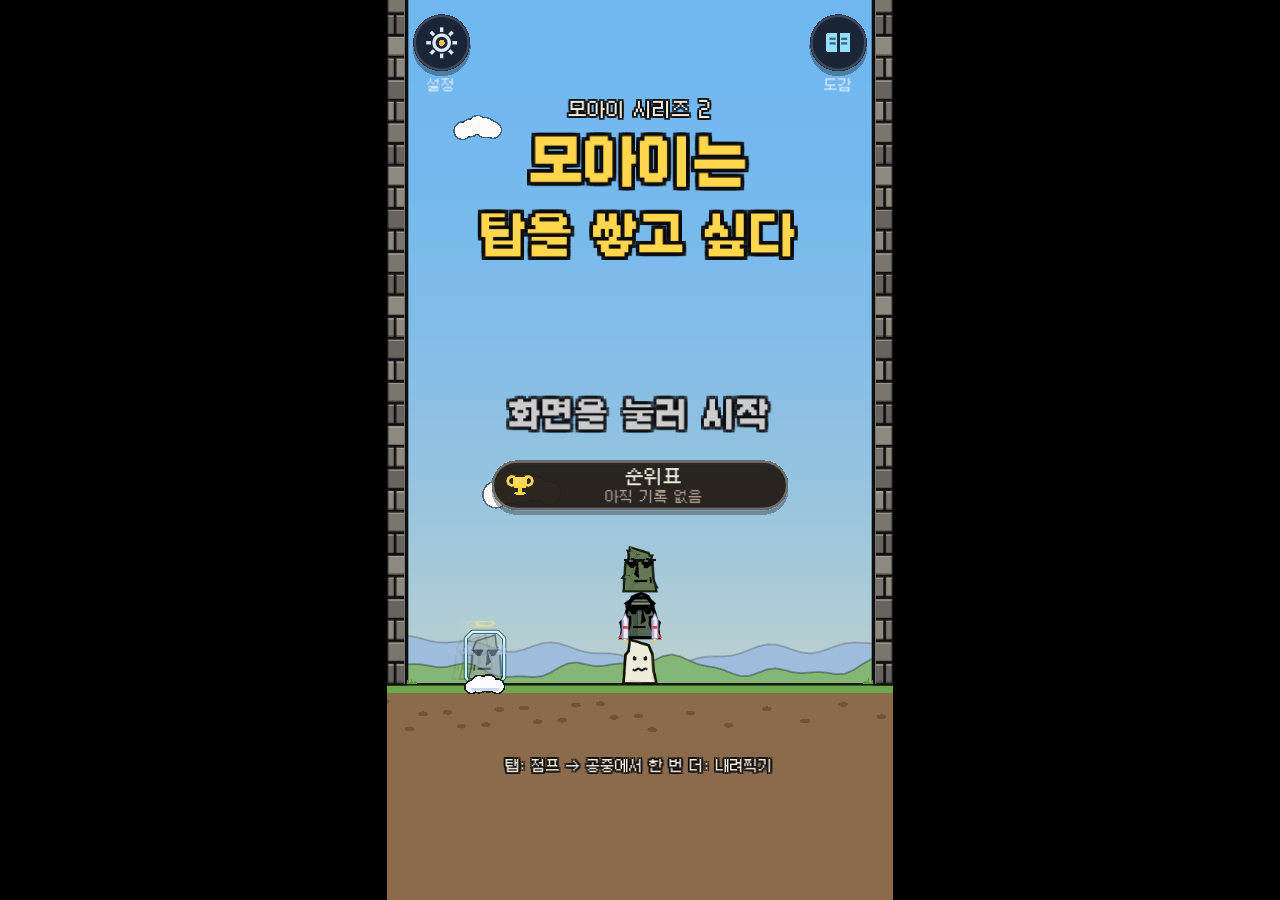
<file: index.html>
<!doctype html>
<html lang="ko">
  <head>
    <meta charset="UTF-8" />
    <meta
      name="viewport"
      content="width=device-width, initial-scale=1, viewport-fit=cover, user-scalable=no"
    />
    <meta name="theme-color" content="#090d14" />
    <title>모아이는 탑을 쌓고 싶다</title>
    <script type="module" crossorigin src="./assets/index-BRj0Rlfh.js"></script>
    <link rel="stylesheet" crossorigin href="./assets/index-UBJK7HvS.css">
  </head>
  <body>
    <main id="app">
      <section id="game-frame" aria-label="모아이는 탑을 쌓고 싶다 놀이 화면">
        <canvas id="canvas" tabindex="0" aria-label="모아이는 탑을 쌓고 싶다"></canvas>
        <div id="spinner" aria-hidden="true"></div>
        <!-- love.js 가 뜨기 전 화면이라 게임 글꼴 · 문구 체계를 못 쓴다. 앱인토스는 국내 전용이라 한국어로 고정. -->
        <div id="loading-card" role="status" aria-live="polite">
          <p id="loading-title">모아이는 탑을 쌓고 싶다</p>
          <p id="loading-message">게임을 불러오는 중...</p>
          <div id="loading-track"><div id="loading-fill"></div></div>
        </div>
        <div id="touch-catcher" aria-hidden="true"></div>
      </section>
    </main>
  </body>
</html>
</file>
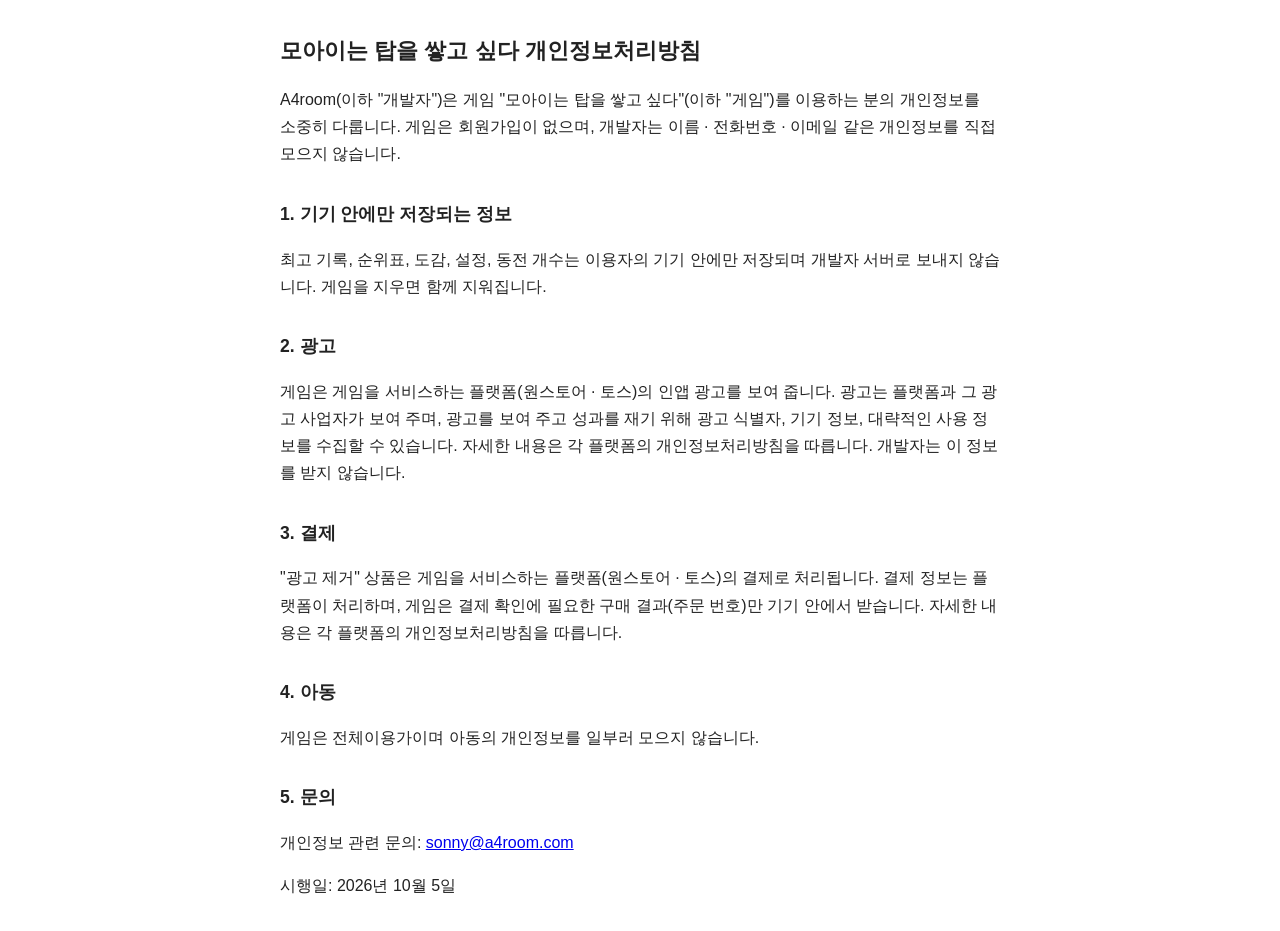
<file: privacy.html>
<!doctype html>
<html lang="ko">
<head>
<meta charset="utf-8">
<meta name="viewport" content="width=device-width, initial-scale=1">
<title>모아이는 탑을 쌓고 싶다 개인정보처리방침</title>
<style>
  body { font-family: -apple-system, "Apple SD Gothic Neo", sans-serif; max-width: 720px; margin: 2rem auto; padding: 0 1rem; line-height: 1.7; color: #222; }
  h1 { font-size: 1.4rem; } h2 { font-size: 1.1rem; margin-top: 2rem; }
</style>
</head>
<body>
<h1>모아이는 탑을 쌓고 싶다 개인정보처리방침</h1>
<p>A4room(이하 "개발자")은 게임 "모아이는 탑을 쌓고 싶다"(이하 "게임")를 이용하는 분의 개인정보를 소중히 다룹니다.
게임은 회원가입이 없으며, 개발자는 이름 · 전화번호 · 이메일 같은 개인정보를 직접 모으지 않습니다.</p>

<h2>1. 기기 안에만 저장되는 정보</h2>
<p>최고 기록, 순위표, 도감, 설정, 동전 개수는 이용자의 기기 안에만 저장되며 개발자 서버로 보내지 않습니다.
게임을 지우면 함께 지워집니다.</p>

<h2>2. 광고</h2>
<p>게임은 게임을 서비스하는 플랫폼(원스토어 · 토스)의 인앱 광고를 보여 줍니다. 광고는 플랫폼과 그 광고 사업자가
보여 주며, 광고를 보여 주고 성과를 재기 위해 광고 식별자, 기기 정보, 대략적인 사용 정보를 수집할 수 있습니다.
자세한 내용은 각 플랫폼의 개인정보처리방침을 따릅니다. 개발자는 이 정보를 받지 않습니다.</p>

<h2>3. 결제</h2>
<p>"광고 제거" 상품은 게임을 서비스하는 플랫폼(원스토어 · 토스)의 결제로 처리됩니다. 결제 정보는 플랫폼이 처리하며,
게임은 결제 확인에 필요한 구매 결과(주문 번호)만 기기 안에서 받습니다. 자세한 내용은 각 플랫폼의 개인정보처리방침을 따릅니다.</p>

<h2>4. 아동</h2>
<p>게임은 전체이용가이며 아동의 개인정보를 일부러 모으지 않습니다.</p>

<h2>5. 문의</h2>
<p>개인정보 관련 문의: <a href="mailto:sonny@a4room.com">sonny@a4room.com</a></p>

<p>시행일: 2026년 10월 5일</p>
</body>
</html>
</file>
<file: assets/index-UBJK7HvS.css>
:root{--app-height: 100vh;--frame-width: 100vw;--frame-height: 100vh;--safe-area-top: 0px;--safe-area-right: 0px;--safe-area-bottom: 0px;--safe-area-left: 0px;background:#000;color-scheme:dark;font-family:system-ui,-apple-system,BlinkMacSystemFont,Segoe UI,sans-serif}*{box-sizing:border-box;-webkit-tap-highlight-color:transparent;touch-action:manipulation}html,body,#app{width:100%;height:var(--app-height);min-height:100vh;margin:0;overflow:hidden;overscroll-behavior:none}body{position:fixed;top:0;right:0;bottom:0;left:0;background:#000}#app{position:relative;display:grid;place-items:center;background:#000}#game-frame{position:relative;width:var(--frame-width);height:var(--frame-height);overflow:hidden;background:#090d14}#canvas{display:block;width:100%;height:100%;outline:0;background:#090d14}#touch-catcher{position:absolute;top:0;right:0;bottom:0;left:0;pointer-events:none}#touch-catcher.active{pointer-events:auto}#spinner{position:absolute;left:50%;top:50%;width:42px;height:42px;margin:-21px 0 0 -21px;border:4px solid rgba(255,255,255,.16);border-top-color:#ffd64d;border-radius:50%;opacity:0;pointer-events:none}#spinner.pending,#spinner.loading{opacity:1;animation:spin .8s linear infinite}#game-frame:has(#loading-card.visible) #spinner:not(.error){opacity:0}#spinner.error{width:min(280px,calc(var(--frame-width) - 48px));height:auto;margin:0;padding:16px;border:1px solid rgba(255,94,94,.46);border-radius:8px;background:#1c0c10eb;color:#fff;opacity:1;transform:translate(-50%,-50%)}#spinner.error:before{content:"게임을 불러오지 못했어요."}#loading-card{position:absolute;left:50%;top:50%;z-index:10;width:min(280px,calc(var(--frame-width) - 48px));padding:20px;border:1px solid rgba(255,214,77,.42);border-radius:8px;background:#101820;box-shadow:0 18px 42px #0000006b;color:#eef8f2;transform:translate(-50%,-50%);opacity:0;pointer-events:none;transition:opacity .25s ease}#loading-card.visible{opacity:1}#loading-title{margin:0 0 8px;font-size:22px;font-weight:700;line-height:1.18}#loading-message{margin:0 0 14px;color:#b8c8c3;font-size:14px;line-height:1.45;font-variant-numeric:tabular-nums}#loading-track{height:8px;border-radius:6px;background:#ffffff12;overflow:hidden}#loading-fill{width:0%;height:100%;border-radius:6px;background:#ffd64d;transition:width .2s ease}#loading-fill.indeterminate{width:38%;animation:loading-sweep 1.1s ease-in-out infinite}@keyframes loading-sweep{0%{transform:translate(-110%)}to{transform:translate(300%)}}
</file>
